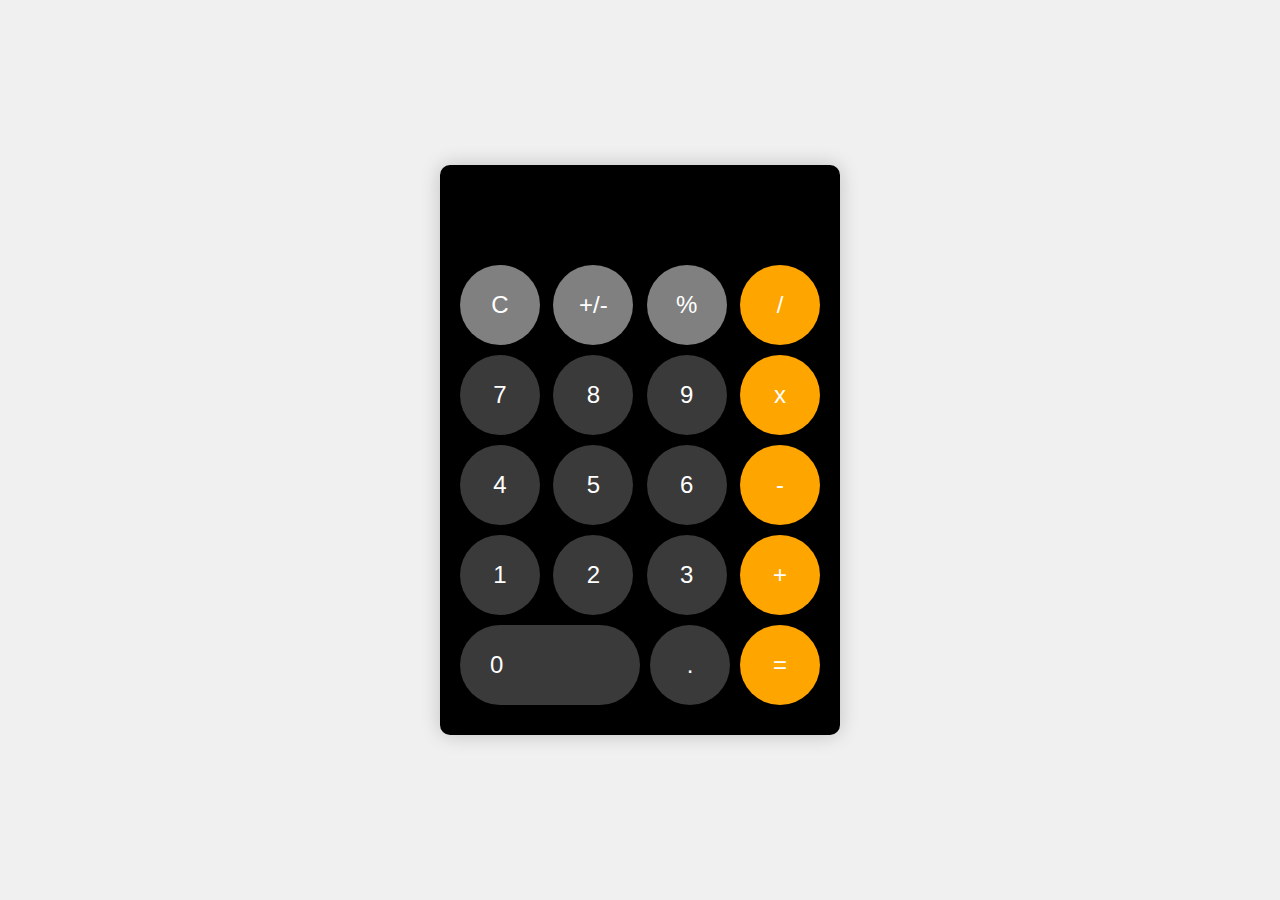
<file: Calculator/index.html>
<!DOCTYPE html>
<html lang="en">
  <head>
    <meta charset="UTF-8" />
    <meta name="viewport" content="width=device-width, initial-scale=1.0" />
    <title>Calculator</title>
    <link rel="stylesheet" href="style.css" />
  </head>
  <body>
    <div class="calculator">
      <div class="textBox">
        <input type="text" />
      </div>
      <div class="firstRow">
        <button class="grey">C</button>
        <button class="grey">+/-</button>
        <button class="grey">%</button>
        <button class="orange">/</button>
      </div>
      <div class="secondRow">
        <button class="dark">7</button>
        <button class="dark">8</button>
        <button class="dark">9</button>
        <button class="orange">x</button>
      </div>
      <div class="thirdRow">
        <button class="dark">4</button>
        <button class="dark">5</button>
        <button class="dark">6</button>
        <button class="orange">-</button>
      </div>
      <div class="thirdRow">
        <button class="dark">1</button>
        <button class="dark">2</button>
        <button class="dark">3</button>
        <button class="orange">+</button>
      </div>
      <div class="fourthRow">
        <button class="dark special-btn">0</button>
        <!-- <button class="dark"></button> -->
        <button class="dark">.</button>
        <button class="orange">=</button>
      </div>
    </div>
    <script src="script.js"></script>
  </body>
</html>
</file>
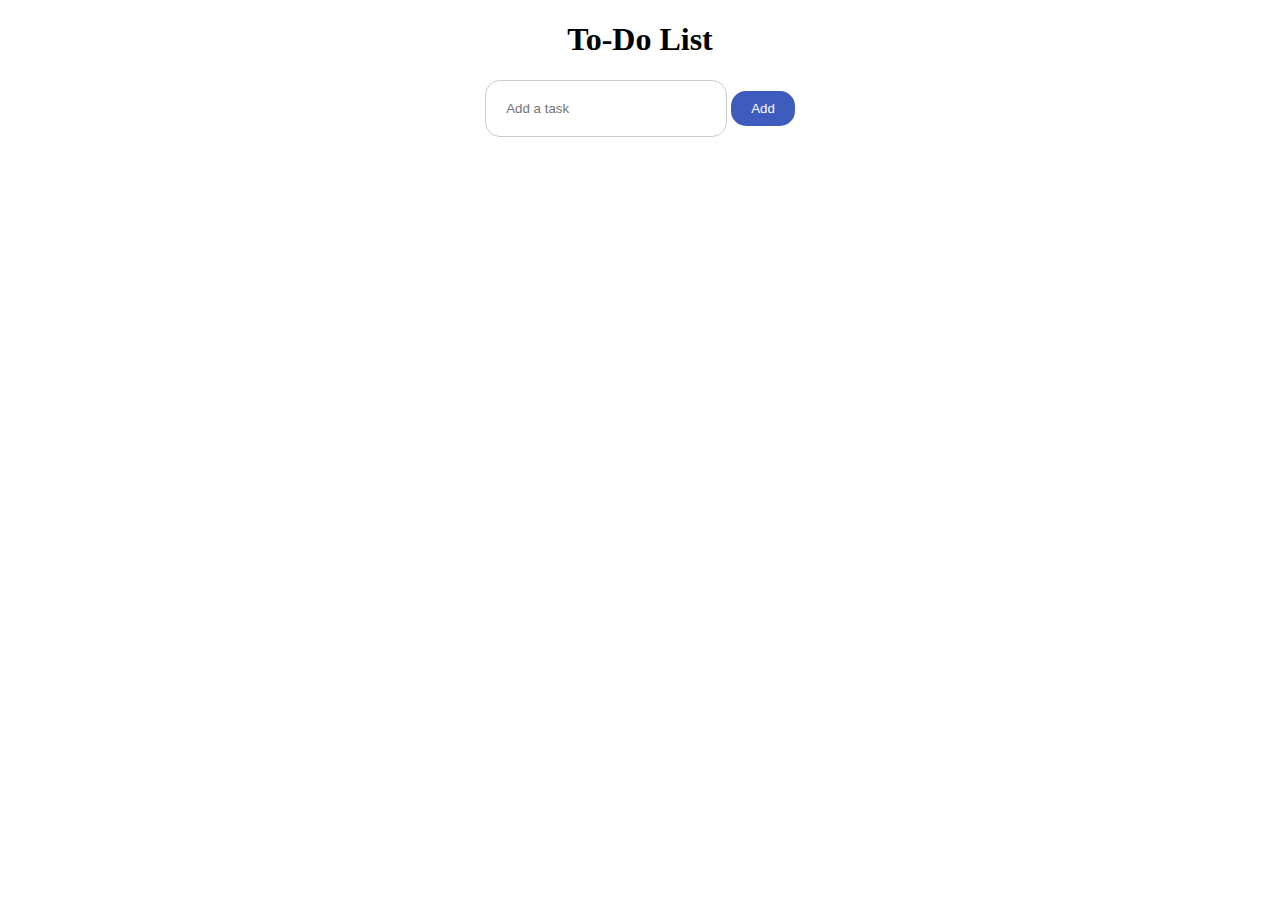
<file: To Do List/index.html>
<!DOCTYPE html>
<html>
  <head>
    <title>To-Do List</title>
    <link rel="stylesheet" href="style.css" />
  </head>
  <body>
    <div class="container">
      <h1>To-Do List</h1>
      <input type="text" id="taskInput" placeholder="Add a task" />
      <button id="addButton">Add</button>
      <ul id="taskList"></ul>
    </div>
    <script src="script.js"></script>
  </body>
</html>
</file>
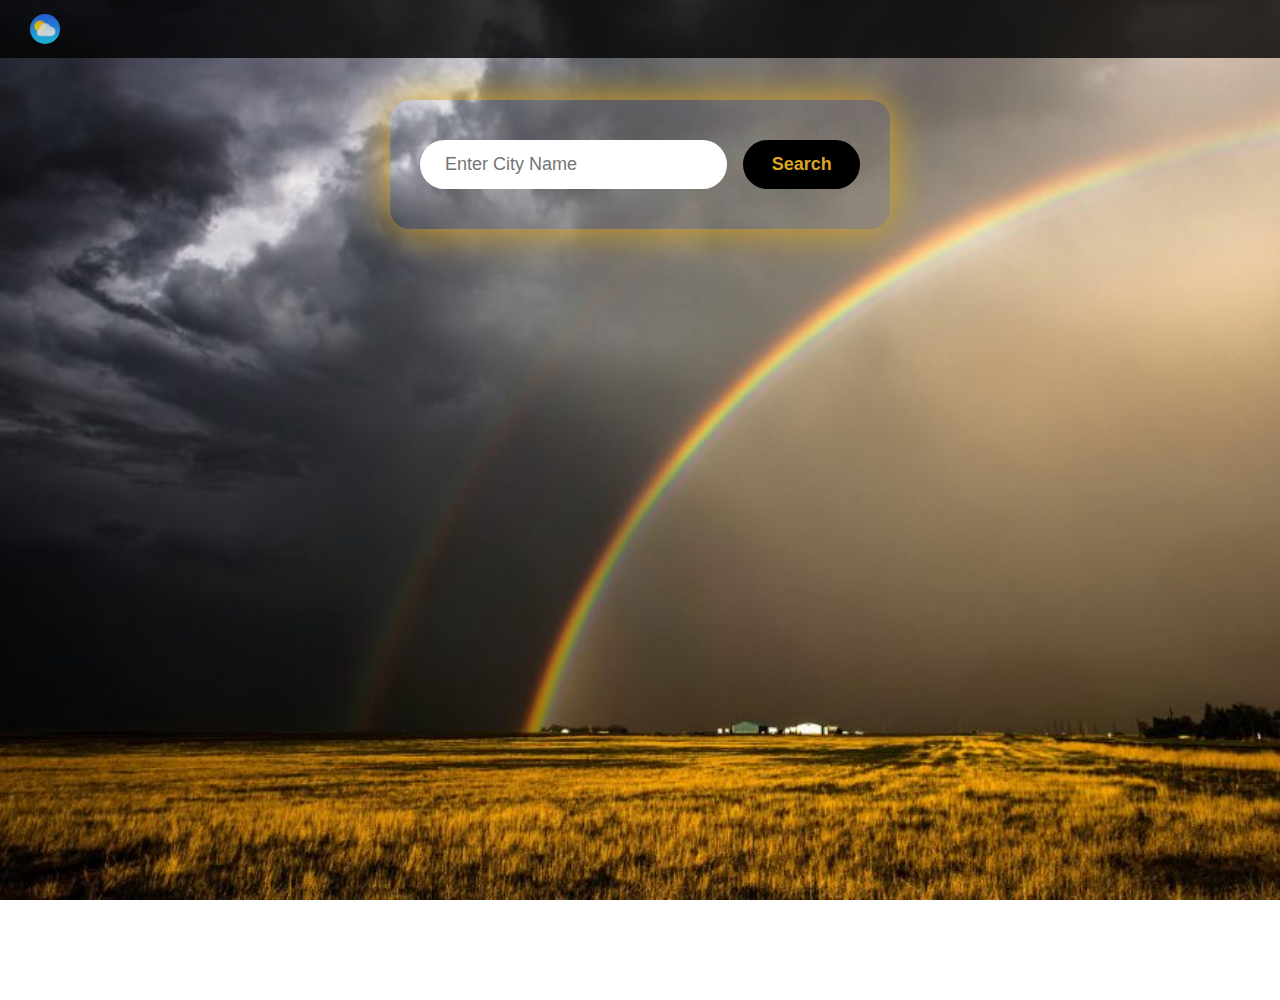
<file: Weather Forecast/index.html>
<!DOCTYPE html>
<html lang="en">
<head>
    <meta charset="UTF-8">
    <meta name="viewport" content="width=device-width, initial-scale=1.0">
    <meta name="Description" content="Weather Forecast, with current conditions, wind, 
    humidity, and what to expect for the next 10 days.">
    <meta name="keywords" content="Weather App, weather Forecast, 10 day forecast, Today's weather">
    
    <title>Weather Forecast</title>
    <link rel="stylesheet" href="style.css">

    <!-- favicon -->
    <link rel="icon" href="images/Projectlogo.ico" type="image/x-icon">
</head>
<body>
    <!-- navigation bar -->
    <header class="navbar">
        <img src="images/weatherLogo.png" alt="">
        <a href="index.html" class="logo">Weather Forecast</a>
    </header>

    <!-- main section for Today's weather -->
    <section class="main">
        <div class="search">
            <input type="text" placeholder="Enter City Name">
            <button class="btn">Search</button>
        </div>
        <div class="error">
            <p>Invalid city name</p>
        </div>
        <!-- Today Weather -->
        <div class="weather">
            <img src="images/rain.png" class="weather-icon">
            <h1 class="temp">22&deg;C</h1>
            <h2 class="city">Lahore</h2>

            <div class="MoreDetails">
                <div class="col">
                    <img src="images/humidity.png" alt="">
                    <div>
                        <p class="humidity">50%</p>
                        <p>Humidity</p>
                    </div>
                </div>
                <div class="col">
                    <img src="images/wind.png" alt="">
                    <div>
                        <p class="wind">5 km/h</p>
                        <p>Wind Speed</p>
                    </div>

                </div>
            </div>
        </div>
    </section>

    <!-- 10-DAY FORECAST -->
    <section class="first">
        <div class="center">
            <h1>10-DAY FORECAST</h1>
        </div>
    
        <div class="main search">
            <input type="number" class="daysInput" placeholder="Enter days (1 to 10)">
            <button class="btn" style="width: 37%;" onclick="generateWeather()">Get Weather</button>
        </div>
        <section class="For10days"> 
            <!-- Weather for 10 days -->
        </section>
    </section>

    <script src="script.js"></script>
</body>
</html>
</file>
<file: Calculator/style.css>
* {
    padding: 0;
    margin: 0;
    box-sizing: border-box;
  }
  
  body {
    height: 100vh;
    display: flex;
    align-items: center;
    justify-content: center;
    width: 100%;
    background-color: #f0f0f0;
  }
  
  .calculator {
    width: 400px;
    padding: 20px;
    background: black;
    border-radius: 10px;
    box-shadow: 0 0 20px rgba(0, 0, 0, 0.2);
  }
  
  .textBox {
    width: 100%;
    margin-bottom: 20px;
  }
  
  .textBox input {
    width: 100%;
    height: 60px;
    font-size: 2em;
    text-align: right;
    padding: 10px;
    background: none;
    border-radius: 10px;
    outline: none;
    color: white;
    border: none;
  }
  
  .firstRow,
  .secondRow,
  .thirdRow,
  .fourthRow {
    display: flex;
    justify-content: space-between;
    margin-bottom: 10px;
  }
  
  button {
    width: 80px;
    height: 80px;
    font-size: 1.5em;
    border-radius: 50%;
    border: none;
    outline: none;
    cursor: pointer;
  }
  
  .special-btn {
    width: 180px;
    border-radius: 40px;
    text-align: left;
    padding-left: 30px;
  }
  
  .dark {
    background: #3b3a3a;
    color: white;
  }
  
  .orange {
    background: orange;
    color: white;
  }
  
  .grey {
    background: grey;
    color: white;
  }
</file>
<file: To Do List/style.css>
.container {
    text-align: center;
    margin: 20px;
  }
  
  input[type="text"] {
    padding: 20px;
    border: 1px solid #ccc;
    border-radius: 15px;
    width: 200px;
  }
  h1{
    text-align: center;
  }
  button {
    padding: 10px 20px;
    background-color: #3e5cbd;
    color: white;
    border: none;
    border-radius: 15px;
    cursor: pointer;
  }
  
  ul {
    list-style: none;
    padding: 0;
    margin: 20px 0;
  }
  
  li {
    border: 1px solid #ccc;
    padding: 20px;
    background: rgb(66, 64, 64);
    margin-bottom: 5px;
    cursor: pointer;
    font-size: 28px;
    border-radius: 10px;
    color: white;
    display: flex;
    justify-content: space-evenly;
    align-items: center;
  }
  li.completed {
    background: rgb(121, 152, 75);
  }
</file>
<file: Weather Forecast/style.css>
*{
    margin: 0;
    padding: 0;
    box-sizing: border-box;
    font-family: 'Segoe UI', Tahoma, Geneva, Verdana, sans-serif;
}

body{
    background: url('images/bgimage.jpg') no-repeat fixed;
    background-size: cover;
    background-position: center;
    height: 100vh;
}

.navbar{
    display: flex;

    width: 100%;
    background-color: black;
    position: fixed;
    top: 0;

    padding: 10px;
    color: white;
    text-align: center;
    opacity: 0.8;
    
}

.navbar img{
    width: 30px;
    height: 30px;
    border: none;
    border-radius: 50%;
    margin: 4px 10px 4px 20px;
}

.navbar a {
    font-size: 25px;
    color: goldenrod;
    text-decoration: none;
    font-weight: bold;
    opacity: 0;
    animation: slideTop 1s ease forwards;
}

@keyframes slideTop {
    0%{
        transform: translateY(50px);
        opacity: 0;
    }
    100%{
        transform: translateY(0px);
        opacity: 1;
    }
}

.weather{
    display: none;
}

.error{
    margin: 10px;
    font-size: 20px;
    color: white;
    font-weight: bold;
    display: none;
}

.main{
    width: 90%;
    max-width: 500px;
    text-align: center;
    margin: 100px auto;
    border-radius: 20px;
    padding: 40px 30px;
    box-shadow: 0 0 40px goldenrod;
}

.search{
    width: 100%;
    display: flex;
    align-items: center;
    justify-content: space-between;
}

.search input{
    margin-right: 16px;
    padding: 14px 25px;
    width: 80%;
    border: none;
    border-radius: 30px;
    font-size: 18px;
}

.search button{
    width: 30%;
    padding: 14px;
    font-size: 18px;
    border: none;
    border-radius: 30px;
    cursor: pointer;
}

.weather img{
    width: 150px;
    height: 150px;
}

.weather h1{
    font-size: 60px;
}

.weather h2{
    font-size: 50px;
}

.MoreDetails{
    display: flex;
    align-items: center;
    justify-content: space-between;
    margin-top: 50px;
    padding: 0 20px;
}

.col{
    display: flex;
    align-items: center;
    text-align: left;
    border: none;
    border-radius: 30px;
    background: linear-gradient(rgb(194, 3, 3),purple);
    color: white;
    padding: 20px;
    height: 100px;
}

.col img{
    width: 40px;
    height: 40px;
    margin-right: 10px;
}

.humidity, .wind{
    font-size: 26px;
    font-weight: bold;
}

.col p{
    font-size: 20px;
    color: black;
    font-weight: bold;
}

/* For 10 Days */

.center{
    background-color: black;
    color: goldenrod;
    text-align: center;
    padding: 10px;
    width: 100%;
    opacity: 0.8;
}
.For10days{
    display: flex;
    flex-direction: row;
    justify-content: space-around;
    flex-wrap: wrap;
    width: 100%;
    text-align: center;

    padding: 40px 30px;

}

.TenDayForecast{
    display: flex;
    flex-direction: column;
    align-items: center;
    justify-content: space-between;
    flex-wrap: wrap;
    margin: -30px 20px 70px;
    background: linear-gradient(rgb(61, 61, 255),rgb(128, 128, 128));
    height: 300px;
    width: 400px;

    border: none;
    border-radius: 50px;
    padding: 10px;
    box-shadow: 0 0 20px black;
}

.MoreDetailsFor10{
    display: flex;
    align-items: center;
    justify-content: space-between;
    margin-top: 50px;
    padding: 0 20px;
}

.weatherFor10 img{
    margin-top: 10px;
    width: 70px;
    height: 70px;
}

.weatherFor10 h1{
    font-size: 20px;
}

.weatherFor10 h2{
    font-size: 22px;
}

.colFor10{
    display: flex;
    align-items: center;
    justify-content: space-between;
    text-align: left;
    border: none;
    border-radius: 20px;
    background: linear-gradient(rgb(194, 3, 3),purple);
    color: white;
    padding: 20px;
    margin: -20px 5px 5px 5px;
}

.colFor10 img{
    width: 25px;
    margin-right: 10px;
}

.humidityFor10, .windFor10{
    font-size: 12px;
    font-weight: bold;
}

.colFor10 p{
    font-size: 12px;
    color: black;
    font-weight: bold;
}

/* Button */

.btn{
    background-color: black;
    color: goldenrod;
    border: none;
    border-radius: 10px;
    font-weight: bold;
}

.btn:hover{
    background-color: rgb(221, 217, 217);
    color: black;
}

.first{
    display: none;
}
</file>
